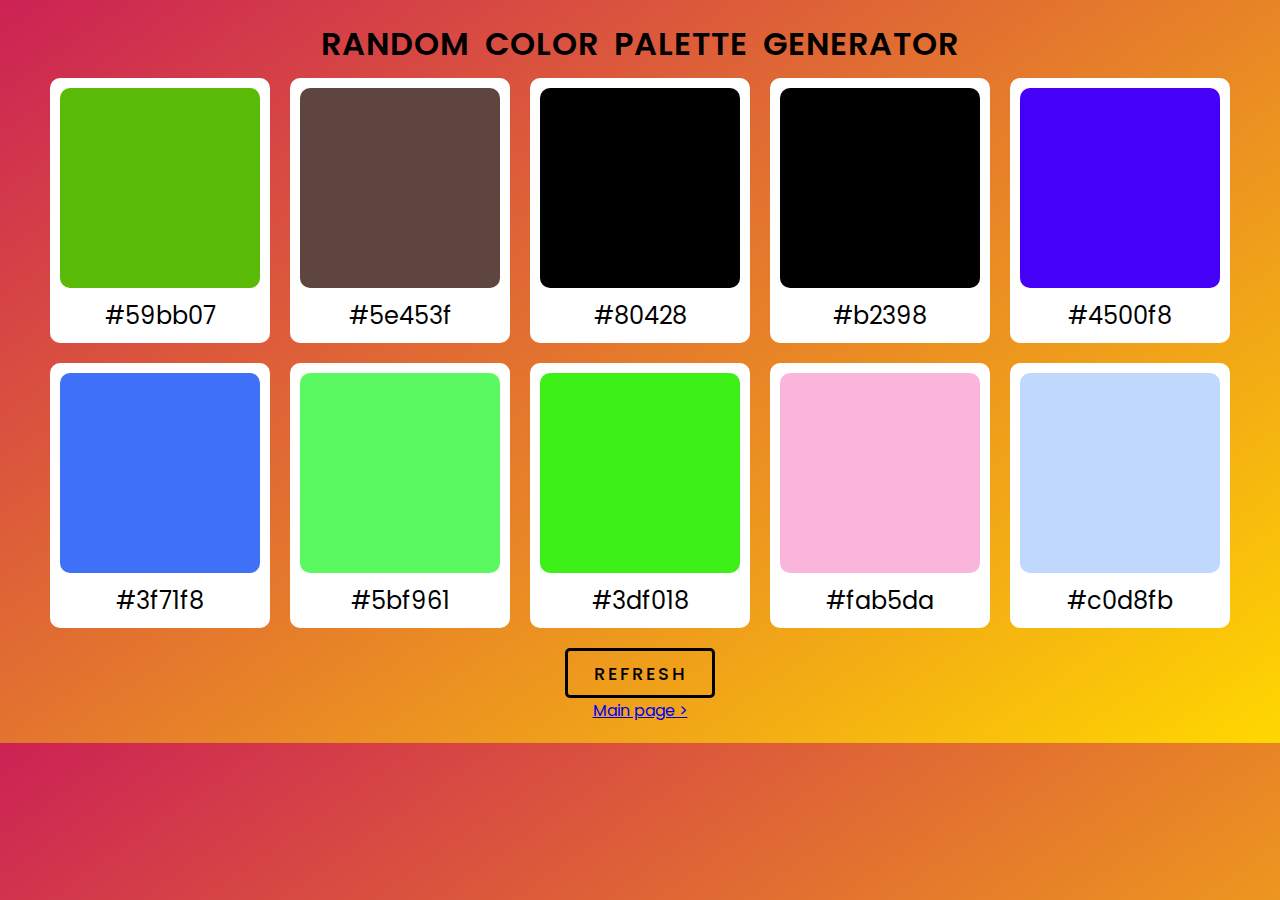
<file: palette/index.html>
<!DOCTYPE html>
<html lang="en">
<head>
  <meta charset="UTF-8">
  <meta http-equiv="X-UA-Compatible" content="IE=edge">
  <meta name="viewport" content="width=device-width, initial-scale=1.0">
  <title>Random Color Palette Generator</title>
  <link rel="icon" href="https://nuresosnytskyiandrii.github.io/WebRandomizer/header/img/letter-r.png">

  <link rel="stylesheet" href="palette.css">
</head>

<body>
<h1>Random Color Palette Generator</h1>

<div class="container"></div>

<button class="refreshBtn">Refresh</button>

<div><a href="https://nuresosnytskyiandrii.github.io/WebRandomizer/index.html"> Main page ></a></div>

<script src="palette.js"></script>
</body>

</html>
</file>
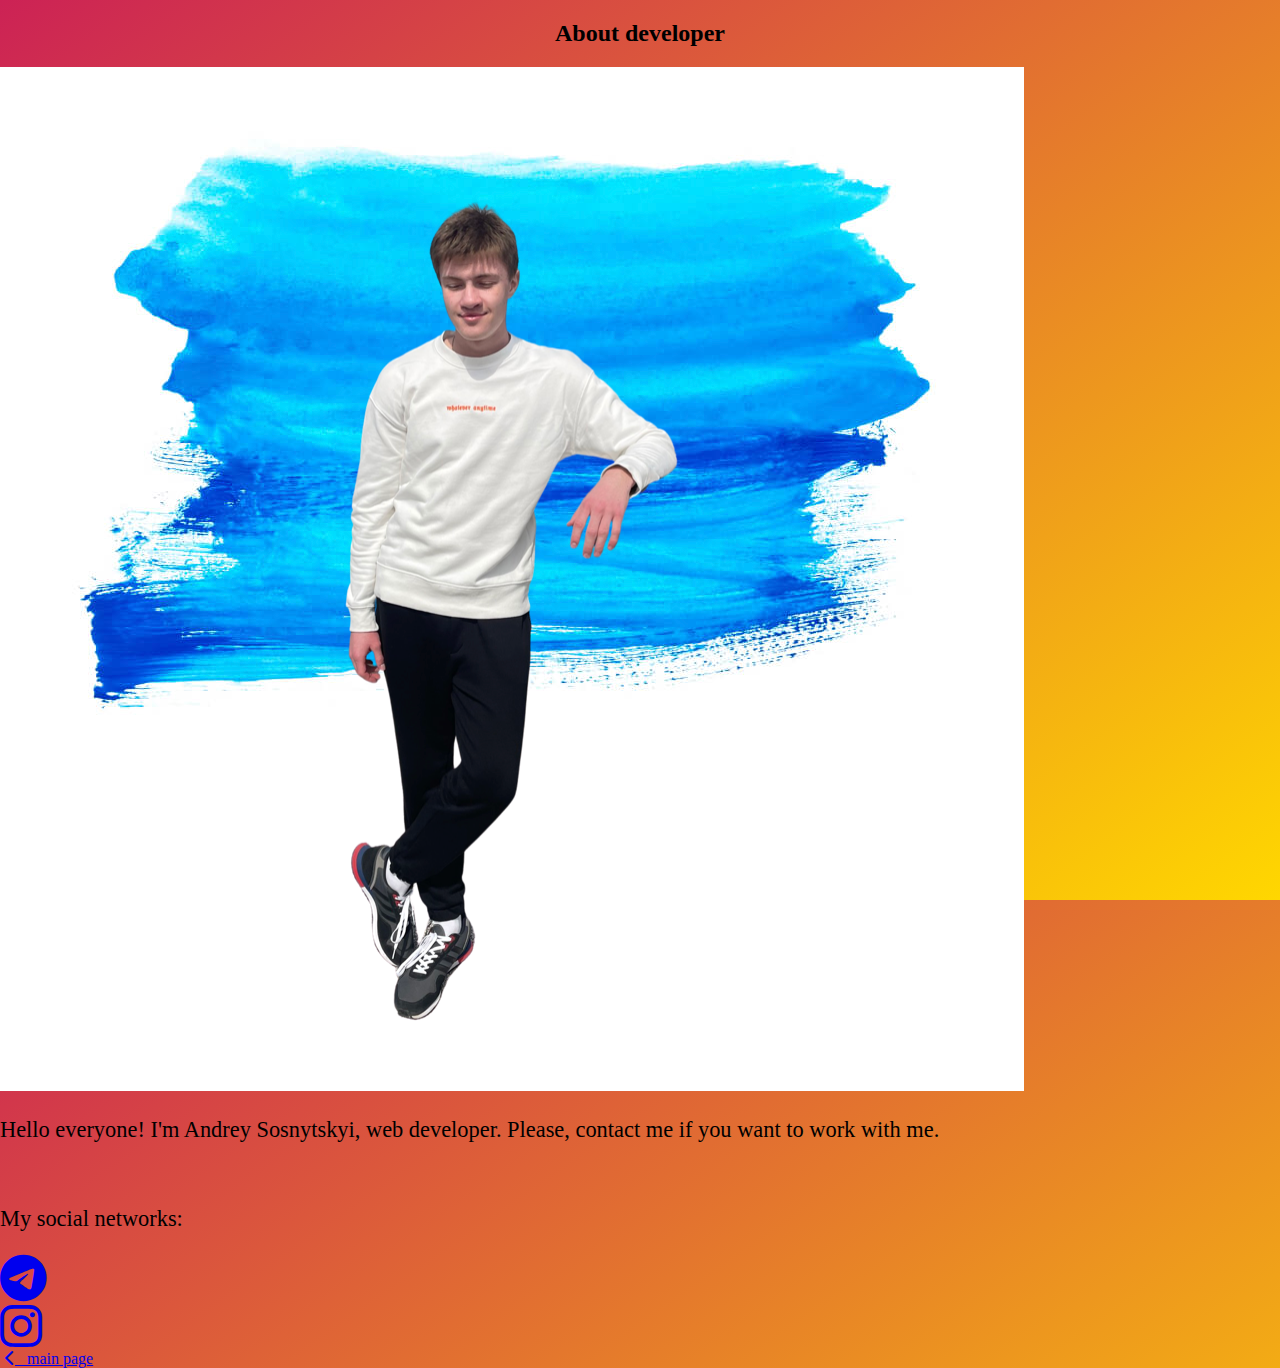
<file: about_developer.html>
<!DOCTYPE html>
<html lang="en">
<head>
    <meta charset="UTF-8">
    <meta name="viewport" content="width=device-width, initial-scale=1, shrink-to-fit=no">
    <link rel="icon" href="https://nuresosnytskyiandrii.github.io/WebRandomizer/header/img/letter-r.png">

    <title>About developer</title>
    <link rel="stylesheet" href="https://cdn.jsdelivr.net/npm/bootstrap@4.6.1/dist/css/bootstrap.min.css"
          integrity="sha384-zCbKRCUGaJDkqS1kPbPd7TveP5iyJE0EjAuZQTgFLD2ylzuqKfdKlfG/eSrtxUkn" crossorigin="anonymous">
    <script src="https://cdn.jsdelivr.net/npm/jquery@3.5.1/dist/jquery.slim.min.js"
            integrity="sha384-DfXdz2htPH0lsSSs5nCTpuj/zy4C+OGpamoFVy38MVBnE+IbbVYUew+OrCXaRkfj"
            crossorigin="anonymous"></script>
    <script src="https://cdn.jsdelivr.net/npm/bootstrap@4.6.1/dist/js/bootstrap.bundle.min.js"
            integrity="sha384-fQybjgWLrvvRgtW6bFlB7jaZrFsaBXjsOMm/tB9LTS58ONXgqbR9W8oWht/amnpF"
            crossorigin="anonymous"></script>
    <link rel="stylesheet" href="https://cdnjs.cloudflare.com/ajax/libs/font-awesome/6.1.1/css/all.min.css"/>
    <style>
        body, html {
            margin: 0;
            padding: 0;
            height: 100%;
        }

        .container.bg-light {
            min-height: 100vh;
        }

        .btn {
            margin: 5px;
        }

        h2 {
            display: flex;
            justify-content: center;
        }

        p {
            font-size: 1.4em;
        }

    </style>
</head>
<body style="background-image: linear-gradient(145deg, #cc2255, #ffd700);">
<div class="container bg-light mt-2">
    <h2>About developer</h2>
    <div class="row">
        <div class="col"><img src="https://nuresosnytskyiandrii.github.io/WebRandomizer/IMG_8618.PNG" class="img-fluid" alt="developer"/></div>
    </div>
    <div class="row">
        <div class="col-12">
            <p>Hello everyone! I'm Andrey Sosnytskyi, web developer. Please, contact me if you want to work with me.</p> <br/>
            <p class="badge badge-warning">My social networks:</p>
        </div>
    </div>
    <div class="row">
        <div class="col-2 mt-2 mb-2">
            <a href="https://t.me/andrey_sosn" class="mr-2"><i class="fab fa-telegram fa-3x"></i></a>
        </div>
        <div class="col-2 mt-2 mb-2">
            <a href="https://instagram.com/4ndrey_sosn?igshid=MmIzYWVlNDQ5Yg==" class="ml-2"><i class="fab fa-instagram fa-3x"></i></a>
        </div>
    </div>
    <div class="row">
    <div class="col">
        <a type="button" href="https://nuresosnytskyiandrii.github.io/WebRandomizer/index.html" class="btn btn-primary mt-5"><i class="fas fa-chevron-left"></i> &nbsp;
            main page</a>
    </div>
    </div>
</div>
</body>
</html>
</file>
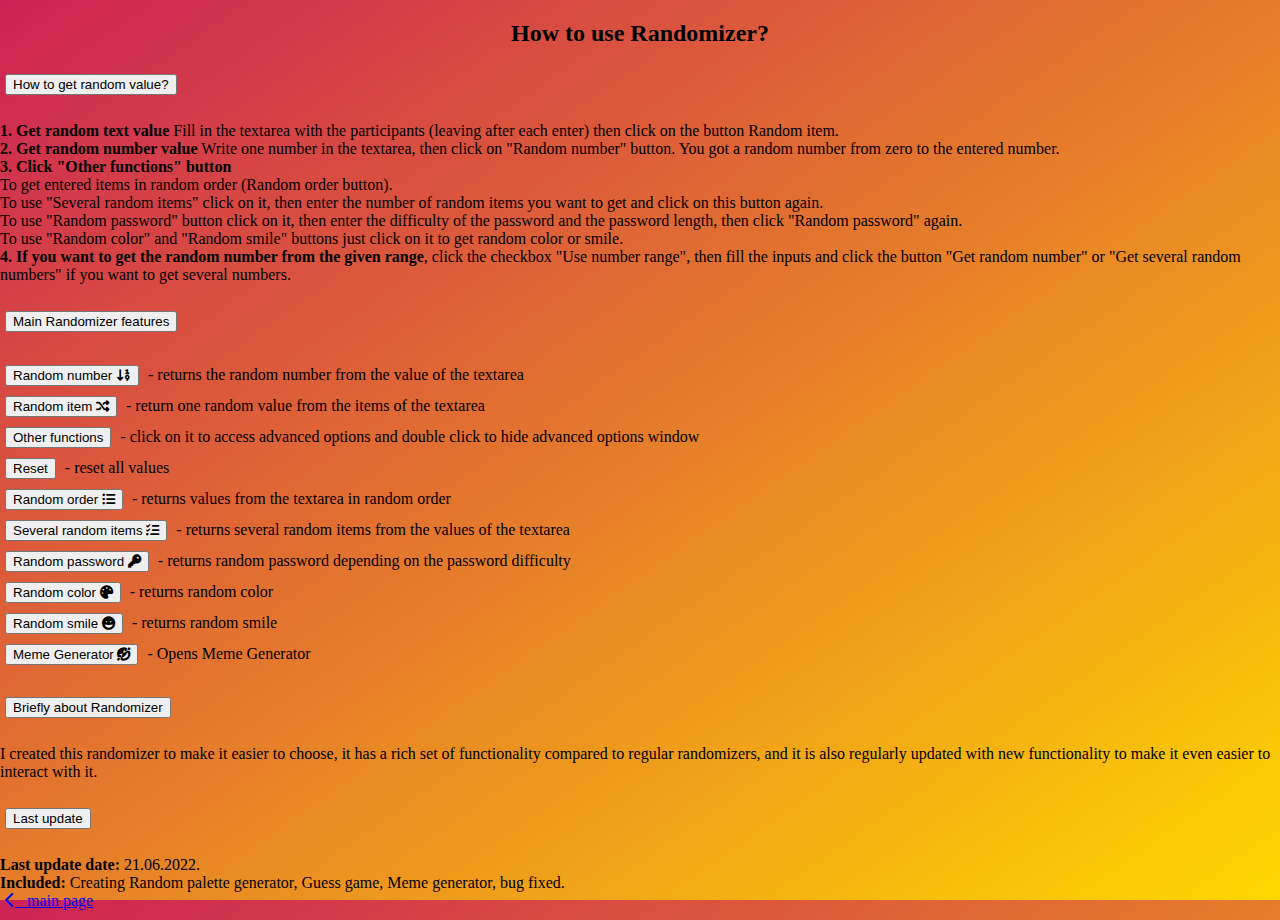
<file: how_to_use.html>
<!DOCTYPE html>
<html lang="en">
<head>
    <meta charset="UTF-8">
    <title>How to use it?</title>
    <meta name="viewport" content="width=device-width, initial-scale=1, shrink-to-fit=no">
    <link rel="icon" href="https://nuresosnytskyiandrii.github.io/WebRandomizer/header/img/letter-r.png">

    <link rel="stylesheet" href="https://cdn.jsdelivr.net/npm/bootstrap@4.6.1/dist/css/bootstrap.min.css"
          integrity="sha384-zCbKRCUGaJDkqS1kPbPd7TveP5iyJE0EjAuZQTgFLD2ylzuqKfdKlfG/eSrtxUkn" crossorigin="anonymous">
    <script src="https://cdn.jsdelivr.net/npm/jquery@3.5.1/dist/jquery.slim.min.js"
            integrity="sha384-DfXdz2htPH0lsSSs5nCTpuj/zy4C+OGpamoFVy38MVBnE+IbbVYUew+OrCXaRkfj"
            crossorigin="anonymous"></script>
    <script src="https://cdn.jsdelivr.net/npm/bootstrap@4.6.1/dist/js/bootstrap.bundle.min.js"
            integrity="sha384-fQybjgWLrvvRgtW6bFlB7jaZrFsaBXjsOMm/tB9LTS58ONXgqbR9W8oWht/amnpF"
            crossorigin="anonymous"></script>
    <link rel="stylesheet" href="https://cdnjs.cloudflare.com/ajax/libs/font-awesome/6.1.1/css/all.min.css"/>
    <style>
      body, html {
        margin: 0;
        padding: 0;
        height: 100%;
      }

      .container.bg-light {
        min-height: 100vh;
      }

      .btn {
        margin: 5px;
      }

      h2 {
        display: flex;
        justify-content: center;
      }
    </style>
</head>
<body style="background-image: linear-gradient(145deg, #cc2255, #ffd700);">
<div class="container bg-light mt-2">
    <h2>How to use Randomizer?</h2>
  <div id="accordion">
    <div class="card">
      <div class="card-header" id="headingOne">
        <h5 class="mb-0">
          <button class="btn btn-link" data-toggle="collapse" data-target="#collapseOne" aria-expanded="true" aria-controls="collapseOne">
            How to get random value?
          </button>
        </h5>
      </div>

      <div id="collapseOne" class="collapse show" aria-labelledby="headingOne" data-parent="#accordion">
        <div class="card-body">
          <b>1. Get random text value</b> Fill in the textarea with the participants (leaving after each enter) then click on the button Random item. <br/>
          <b>2. Get random number value</b> Write one number in the textarea, then click on "Random number" button. You got a random number from zero to the entered number. <br/>
          <b>3. Click "Other functions" button</b> <br/> To get entered items in random order (Random order button).  <br/>
          To use "Several random items" click on it, then enter the number of random items you want to get and click on this button again. <br/>
          To use "Random password" button click on it, then enter the difficulty of the password and the password length, then click "Random password" again. <br/>
          To use "Random color" and "Random smile" buttons just click on it to get random color or smile. <br/>
          <b>4. If you want to get the random number from the given range</b>, click the checkbox "Use number range", then fill the inputs and click the button "Get random number" or "Get several random numbers" if you want to get several numbers. <br/>
        </div>
      </div>
    </div>
    <div class="card">
      <div class="card-header" id="headingTwo">
        <h5 class="mb-0">
          <button class="btn btn-link collapsed" data-toggle="collapse" data-target="#collapseTwo" aria-expanded="false" aria-controls="collapseTwo">
            Main Randomizer features
          </button>
        </h5>
      </div>
      <div id="collapseTwo" class="collapse" aria-labelledby="headingTwo" data-parent="#accordion">
        <div class="card-body">
          <button class="btn btn-primary" id="number">Random number <i class="fa-solid fa-arrow-down-1-9"></i></button> - returns the random number from the value of the textarea  <br/>
          <button class="btn btn-primary" id="item">Random item <i class="fa-solid fa-shuffle"></i></button> - return one random value from the items of the textarea <br/>
          <button class="btn btn-outline-primary" onclick="showAllButtons()" ondblclick="hideAllButtons()">Other functions</button> - click on it to access advanced options and double click to hide advanced options window <br/>
          <button type="reset" class="btn btn-outline-danger" id="reset">Reset</button> - reset all values <br/>

            <button class="btn btn-warning" id="list">Random order <i class="fa-solid fa-list-ul"></i></button> - returns values from the textarea in random order <br/>
            <button class="btn btn-warning" id="severalItems" onclick="showInput()"> Several random items <i class="fa-solid fa-list-check"></i></button> - returns several random items from the values of the textarea <br/>
            <button class="btn btn-warning" id="password" onclick="showCheckboxs()">Random password <i class="fa-solid fa-key"></i></button> - returns random password depending on the password difficulty <br/>
            <button class="btn btn-warning" id="color">Random color <i class="fa-solid fa-palette"></i></button> - returns random color <br/>
            <button class="btn btn-warning" id="smile">Random smile <i class="fa-solid fa-face-grin"></i></button> - returns random smile <br/>
            <button class="btn btn-warning" id="animImage">Meme Generator <i class="fa-solid fa-face-grin-squint-tears"></i></button> - Opens Meme Generator <br/>
        </div>
      </div>
    </div>
    <div class="card">
      <div class="card-header" id="headingThree">
        <h5 class="mb-0">
          <button class="btn btn-link collapsed" data-toggle="collapse" data-target="#collapseThree" aria-expanded="false" aria-controls="collapseThree">
           Briefly about Randomizer
          </button>
        </h5>
      </div>
      <div id="collapseThree" class="collapse" aria-labelledby="headingThree" data-parent="#accordion">
        <div class="card-body">
          I created this randomizer to make it easier to choose, it has a rich set of functionality compared to regular randomizers, and it is also regularly updated with new functionality to make it even easier to interact with it.
        </div>
      </div>
    </div>
    <div class="card">
      <div class="card-header" id="headingFour">
        <h5 class="mb-0">
          <button class="btn btn-link collapsed" data-toggle="collapse" data-target="#collapseFour"
                  aria-expanded="false" aria-controls="collapseThree">
            Last update
          </button>
        </h5>
      </div>
      <div id="collapseFour" class="collapse" aria-labelledby="headingFour" data-parent="#accordion">
        <div class="card-body">
          <b>Last update date:</b> 21.06.2022. <br/>
          <b>Included:</b> Creating Random palette generator, Guess game, Meme generator, bug fixed.
        </div>
      </div>
    </div>
  </div>
  <a type="button" href="https://nuresosnytskyiandrii.github.io/WebRandomizer/index.html" class="btn btn-primary mt-5"><i class="fas fa-chevron-left"></i> &nbsp;
    main page</a>
</div>
</body>
</html>
</file>
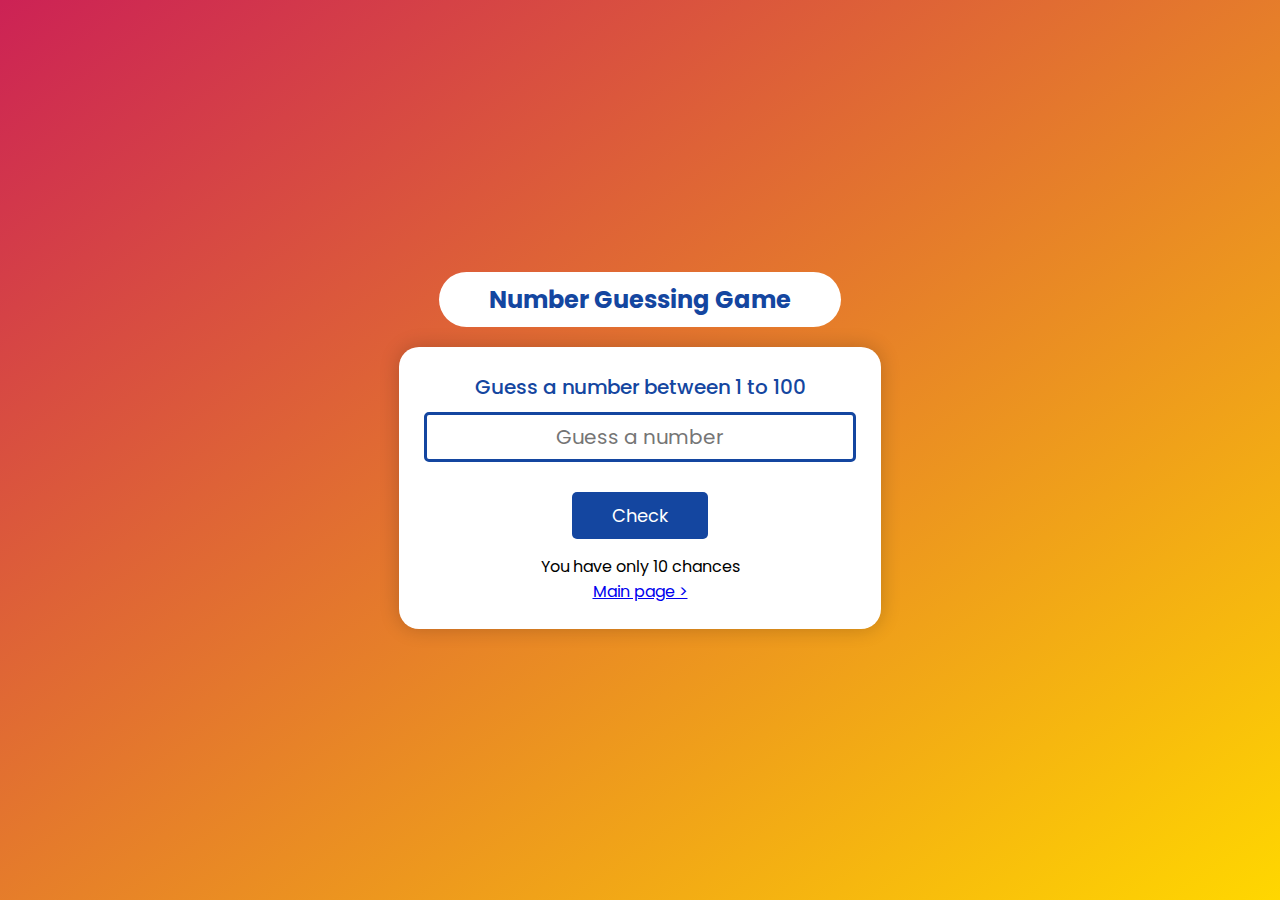
<file: guess_game/guess.html>
<!DOCTYPE html>
<html lang="en">
<head>
  <meta charset="UTF-8">
  <meta http-equiv="X-UA-Compatible" content="IE=edge">
  <meta name="viewport" content="width=device-width, initial-scale=1.0">
  <title>Number Guessing Game</title>
  <link rel="icon" href="https://annndre.github.io/WebRandomizer/header/img/letter-r.png">

  <link rel="stylesheet" href="guess.css">
</head>

<body>

<h1>Number Guessing Game</h1>
<div class="container">
  <h2 class="heading">Guess a number between 1 to 100</h2>
  <input type="number" placeholder="Guess a number" />
  <p class="guess"></p>
  <button class="checkBtn">Check</button>
  <p class="chances">You have only <span class="chance">10</span> chances</p>
  <p><a href="https://annndre.github.io/WebRandomizer/index.html">Main page ></a></p>
</div>

<script src="guess.js"></script>
</body>

</html>
</file>
<file: palette/palette.css>
@import url("https://fonts.googleapis.com/css2?family=Poppins:wght@100;200;300;400;500;600;700;800;900&display=swap");
@import url("https://fonts.googleapis.com/css2?family=Poppins:wght@100;200;300;400;500;600;700;800;900&display=swap");

* {
    margin: 0;
    padding: 0;
    box-sizing: border-box;
    font-family: "Poppins", sans-serif;
}

body {
    background-image: linear-gradient(145deg, #cc2255, #ffd700);
    max-width: 1200px;
    margin: 10px auto;
    padding: 10px;
    display: flex;
    flex-direction: column;
    align-items: center;
}

h1 {
    margin-bottom: 10px;
    font-weight: 600;
    text-transform: uppercase;
    word-spacing: 6px;
    letter-spacing: 1px;
}

.container {
    display: flex;
    flex-wrap: wrap;
    justify-content: center;
    gap: 20px;
}

.colorContainer {
    padding: 10px;
    background-color: white;
    border-radius: 10px;
}

.colorBox {
    width: 200px;
    height: 200px;
    background-color: black;
    border-radius: 10px;
}

.codeBox {
    font-size: 24px;
    margin-top: 10px;
    text-align: center;
}

.refreshBtn {
    width: 150px;
    height: 50px;
    margin-top: 20px;
    font-size: 18px;
    font-weight: 500;
    letter-spacing: 3px;
    text-transform: uppercase;
    color: black;
    background-color: transparent;
    border: 3px solid black;
    border-radius: 5px;
    cursor: pointer;
}

.refreshBtn:hover {
    color: white;
    background-color: black;
}

.refreshBtn:active {
    transform: scale(0.95);
}
</file>
<file: guess_game/guess.css>
@import url("https://fonts.googleapis.com/css2?family=Poppins:wght@100;200;300;400;500;600;700;800;900&display=swap");

* {
    margin: 0;
    padding: 0;
    box-sizing: border-box;
    font-family: "Poppins", sans-serif;
}

body {
    display: flex;
    align-items: center;
    justify-content: center;
    flex-direction: column;
    min-height: 100vh;
    background-image: linear-gradient(145deg, #cc2255, #ffd700);
}

h1 {
    font-size: 24px;
    margin-bottom: 20px;
    padding: 10px 50px;
    color: #1446a0;
    background-color: white;
    border-radius: 50px;
}

.container {
    text-align: center;
    padding: 25px;
    background: white;
    border-radius: 20px;
    box-shadow: 0 0 20px rgba(0, 0, 0, 0.2);
}
.container h2 {
    font-size: 20px;
    color: #1446a0;
    font-weight: 500;
}

.container .guess {
    color: #1446a0;
    font-size: 18px;
    margin: 10px 0;
}

.container .chances {
    color: black;
    font-size: 16px;
    margin-top: 5px;
}

.container input {
    font-size: 20px;
    padding: 0 20px;
    text-align: center;
    width: 100%;
    height: 50px;
    margin: 10px 0;
    border: 3px solid #1446a0;
    border-radius: 5px;
}

input:disabled {
    cursor: not-allowed;
}

/* To remove the controls in the input field */
/* Chrome, Safari, Edge, Opera */
input::-webkit-outer-spin-button,
input::-webkit-inner-spin-button {
    -webkit-appearance: none;
    margin: 0;
}
/* Firefox */
input[type="number"] {
    -moz-appearance: textfield;
}

.checkBtn {
    font-size: 18px;
    margin: 10px 0;
    padding: 10px 40px;
    color: white;
    background: #1446a0;
    border: none;
    border-radius: 5px;
    cursor: pointer;
}

.checkBtn:active {
    transform: scale(0.95);
}
</file>
